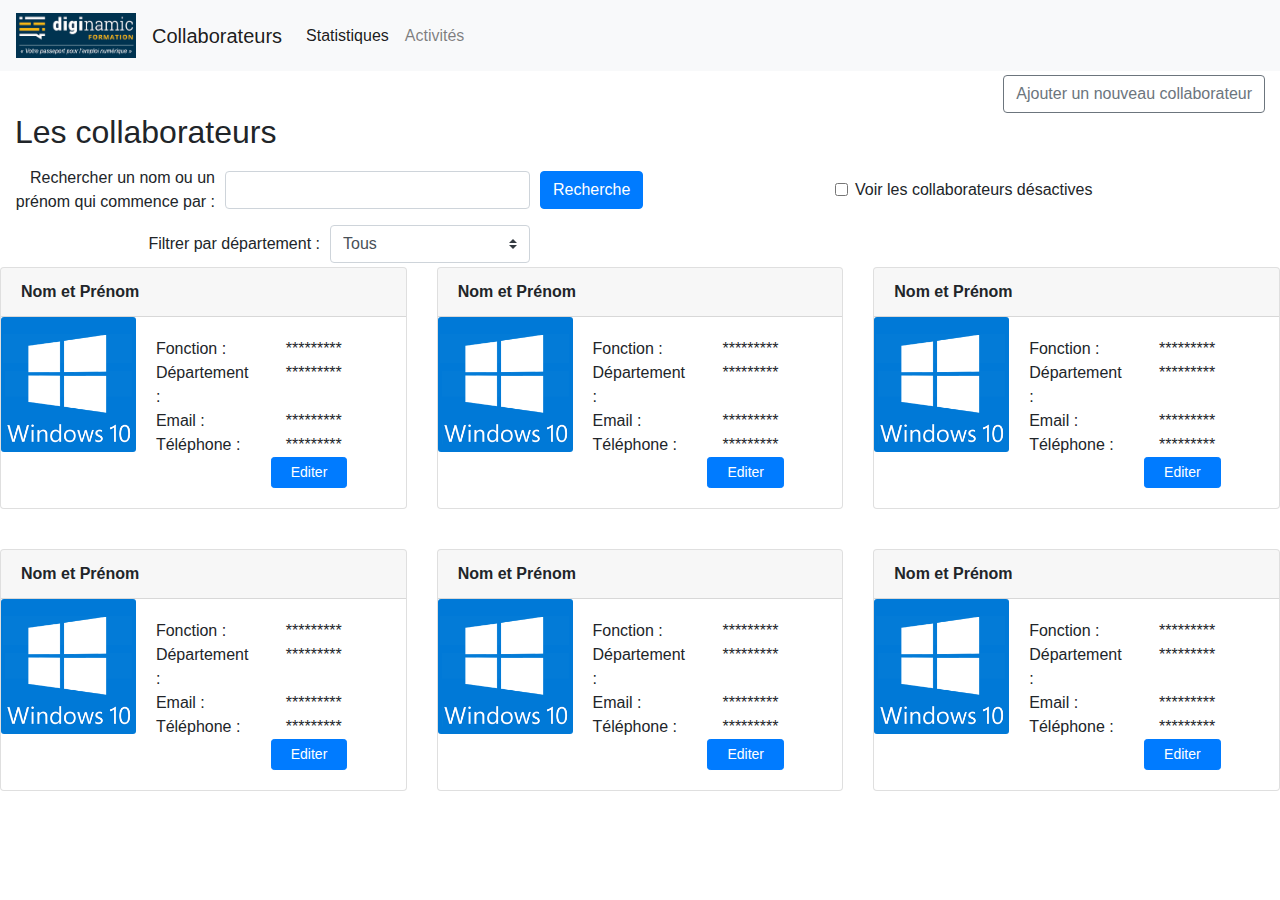
<file: index.html>
<!doctype html>
<html lang="fr">

<head>
    <!-- Required meta tags -->
    <meta charset="utf-8">
    <meta name="viewport" content="width=device-width, initial-scale=1, shrink-tofit=no">
    <!-- Bootstrap CSS -->
    <link rel="stylesheet" href="https://stackpath.bootstrapcdn.com/bootstrap/4.4.1/css/bootstrap.min.css"
        integrity="sha384-Vkoo8x4CGsO3+Hhxv8T/Q5PaXtkKtu6ug5TOeNV6gBiFeWPGFN9MuhOf23Q9Ifjh" crossorigin="anonymous">
    <title>SGP - Accueil</title>
</head>

<body>
    <!-- TODO -->
    <!-- Optional JavaScript -->
    <!-- jQuery first, then Popper.js, then Bootstrap JS -->
    <script src="https://code.jquery.com/jquery-3.4.1.slim.min.js" integrity="sha384-
    J6qa4849blE2+poT4WnyKhv5vZF5SrPo0iEjwBvKU7imGFAV0wwj1yYfoRSJoZ+n" crossorigin="anonymous">
    </script>
    <script src="https://cdn.jsdelivr.net/npm/popper.js@1.16.0/dist/umd/popper.min.js"
        integrity="sha384-Q6E9RHvbIyZFJoft+2mJbHaEWldlvI9IOYy5n3zV9zzTtmI3UksdQRVvoxMfooAo" crossorigin="anonymous">
    </script>
    <script src="https://stackpath.bootstrapcdn.com/bootstrap/4.4.1/js/bootstrap.min.js"
        integrity="sha384-wfSDF2E50Y2D1uUdj0O3uMBJnjuUD4Ih7YwaYd1iqfktj0Uod8GCExl3Og8ifwB6" crossorigin="anonymous">
    </script>

    <nav class="navbar navbar-expand-lg navbar-light bg-light">
        <a class="navbar-brand" href="https://www.diginamic.fr/">
            <img src="images/diginamic.png" width="120" height="45" alt="logo">
        </a>
        <a class="navbar-brand" href="index.html">
            Collaborateurs
        </a>
        <button class="navbar-toggler" type="button" data-toggle="collapse" data-target="#navbarSupportedContent"
            aria-controls="navbarSupportedContent" aria-expanded="false" aria-label="Toggle navigation">
            <span class="navbar-toggler-icon"></span>
        </button>

        <div class="collapse navbar-collapse" id="navbarSupportedContent">
            <ul class="navbar-nav mr-auto">
                <li class="nav-item active">
                    <a class="nav-link" href="stats.html">
                        Statistiques 
                    </a>
                </li>
                <li class="nav-item">
                    <a class="nav-link" href="activites.html">
                        Activités
                    </a>
                </li>                
            </ul>
        </div>
    </nav>
    <!-- filtre sur les collaborateurs -->
    <div class="container-fluid">
        <div class="d-flex justify-content-end">
            <a href="creer.html" type="button" class="btn btn-outline-secondary mt-1">
                Ajouter un nouveau collaborateur
            </a>
        </div>
        <h2>
            Les collaborateurs
        </h2>
        <form>
            <div class="form-row align-items-center">
                <label for="inputRecherche" class="col-sm-2 col-form-label text-right">
                    Rechercher un nom ou un prénom qui commence par :
                </label>
                <div class="col-sm-3">
                    <input type="text" class="form-control" id="inputRecherche">
                </div>
                <div class="col-sm-3">
                    <button type="submit" class="btn btn-primary">
                        Recherche
                    </button>
                </div>
                <div class="col-sm-3">
                    <input class="form-check-input" type="checkbox" id="colldesactives">
                    <label class="form-check-label" for="colldesactives">
                        Voir les collaborateurs désactives
                    </label>
                </div>
            </div>
            <div class="form-row align-items-center">
                <label for="filterDept" class="col-sm-3 col-form-label text-right">
                    Filtrer par département :
                </label>
                <div class="col-sm-2">
                    <select class="custom-select my-1 mr-sm-2" id="filterDept">
                        <option value="1" selected>Tous</option>
                        <option value="2">Comptabilité</option>
                        <option value="3">Ressources Humaines</option>
                        <option value="4">Informatique</option>
                    </select>
                </div>
            </div>
        </form>
    </div>
    <!-- Liste des collaborateurs -->
    <div class="row row-cols-1 row-cols-sm-2 row-cols-md-3">
        <div class="col mb-4">
            <div class="card mb-3" style="max-width: 550px;">
                <div class="card-header">
                    <strong>Nom et Prénom</strong>
                </div>
                <div class="row no-gutters">
                    <div class="col-md-4">
                        <img src="images/window.jpg" class="card-img" alt="window collaborateur">
                    </div>
                    <div class="col-md-8">
                        <div class="card-body">
                            <div class="card-text">
                                <div class="row">
                                    <div class="col">Fonction : </div>
                                    <div class="col">*********</div>
                                </div>
                                <div class="row ">
                                    <div class="col">Département : </div>
                                    <div class="col">*********</div>
                                </div>
                                <div class="row ">
                                    <div class="col">Email : </div>
                                    <div class="col">*********</div>
                                </div>
                                <div class="row ">
                                    <div class="col">Téléphone : </div>
                                    <div class="col">*********</div>
                                </div>
                                <a href="#" class="col-4 offset-6 btn btn-primary btn-sm">Editer</a>
                            </div>
                        </div>
                    </div>
                </div>
            </div>
        </div>

        <div class="col mb-4">
            <div class="card mb-3" style="max-width: 550px;">
                <div class="card-header">
                    <strong>Nom et Prénom</strong>
                </div>
                <div class="row no-gutters">
                    <div class="col-md-4">
                        <img src="images/window.jpg" class="card-img" alt="window collaborateur">
                    </div>
                    <div class="col-md-8">
                        <div class="card-body">
                            <div class="card-text">
                                <div class="row ">
                                    <div class="col">Fonction : </div>
                                    <div class="col">*********</div>
                                </div>
                                <div class="row ">
                                    <div class="col">Département : </div>
                                    <div class="col">*********</div>
                                </div>
                                <div class="row ">
                                    <div class="col">Email : </div>
                                    <div class="col">*********</div>
                                </div>
                                <div class="row ">
                                    <div class="col">Téléphone : </div>
                                    <div class="col">*********</div>
                                </div>
                                <a href="#" class="col-4 offset-6 btn btn-primary btn-sm">Editer</a>
                            </div>
                        </div>
                    </div>
                </div>
            </div>
        </div>

        <div class="col mb-4">
            <div class="card mb-3" style="max-width: 550px;">
                <div class="card-header">
                    <strong>Nom et Prénom</strong>
                </div>
                <div class="row no-gutters">
                    <div class="col-md-4">
                        <img src="images/window.jpg" class="card-img" alt="window collaborateur">
                    </div>
                    <div class="col-md-8">
                        <div class="card-body">
                            <div class="card-text">
                                <div class="row ">
                                    <div class="col">Fonction  : </div>
                                    <div class="col">*********</div>
                                </div>
                                <div class="row ">
                                    <div class="col">Département : </div>
                                    <div class="col">*********</div>
                                </div>
                                <div class="row ">
                                    <div class="col">Email : </div>
                                    <div class="col">*********</div>
                                </div>
                                <div class="row ">
                                    <div class="col">Téléphone : </div>
                                    <div class="col">*********</div>
                                </div>
                                <a href="#" class="col-4 offset-6 btn btn-primary btn-sm">Editer</a>
                            </div>
                        </div>
                    </div>
                </div>
            </div>
        </div>

        <div class="col mb-4">
            <div class="card mb-3" style="max-width: 550px;">
                <div class="card-header">
                    <strong>Nom et Prénom</strong>
                </div>
                <div class="row no-gutters">
                    <div class="col-md-4">
                        <img src="images/window.jpg" class="card-img" alt="window collaborateur">
                    </div>
                    <div class="col-md-8">
                        <div class="card-body">
                            <div class="card-text">
                                <div class="row ">
                                    <div class="col">Fonction  : </div>
                                    <div class="col">*********</div>
                                </div>
                                <div class="row ">
                                    <div class="col">Département : </div>
                                    <div class="col">*********</div>
                                </div>
                                <div class="row ">
                                    <div class="col">Email : </div>
                                    <div class="col">*********</div>
                                </div>
                                <div class="row ">
                                    <div class="col">Téléphone : </div>
                                    <div class="col">*********</div>
                                </div>
                                <a href="#" class="col-4 offset-6 btn btn-primary btn-sm">Editer</a>
                            </div>
                        </div>
                    </div>
                </div>
            </div>
        </div>

        <div class="col mb-4">
            <div class="card mb-3" style="max-width: 550px;">
                <div class="card-header">
                    <strong>Nom et Prénom</strong>
                </div>
                <div class="row no-gutters">
                    <div class="col-md-4">
                        <img src="images/window.jpg" class="card-img" alt="window collaborateur">
                    </div>
                    <div class="col-md-8">
                        <div class="card-body">
                            <div class="card-text">
                                <div class="row ">
                                    <div class="col">Fonction  : </div>
                                    <div class="col">*********</div>
                                </div>
                                <div class="row ">
                                    <div class="col">Département : </div>
                                    <div class="col">*********</div>
                                </div>
                                <div class="row ">
                                    <div class="col">Email : </div>
                                    <div class="col">*********</div>
                                </div>
                                <div class="row ">
                                    <div class="col">Téléphone : </div>
                                    <div class="col">*********</div>
                                </div>
                                <a href="#" class="col-4 offset-6 btn btn-primary btn-sm">Editer</a>
                            </div>
                        </div>
                    </div>
                </div>
            </div>
        </div>

        <div class="col mb-4">
            <div class="card mb-3" style="max-width: 550px;">
                <div class="card-header">
                    <strong>Nom et Prénom</strong>
                </div>
                <div class="row no-gutters">
                    <div class="col-md-4">
                        <img src="images/window.jpg" class="card-img" alt="window collaborateur">
                    </div>
                    <div class="col-md-8">
                        <div class="card-body">
                            <div class="card-text">
                                <div class="row ">
                                    <div class="col">Fonction  : </div>
                                    <div class="col">*********</div>
                                </div>
                                <div class="row ">
                                    <div class="col">Département : </div>
                                    <div class="col">*********</div>
                                </div>
                                <div class="row ">
                                    <div class="col">Email : </div>
                                    <div class="col">*********</div>
                                </div>
                                <div class="row ">
                                    <div class="col">Téléphone : </div>
                                    <div class="col">*********</div>
                                </div>
                                <a href="#" class="col-4 offset-6 btn btn-primary btn-sm">Editer</a>
                            </div>
                        </div>
                    </div>
                </div>
            </div>
        </div>
        <!-- Fin liste des collaborateurs -->
    </div>
</body>
</html>
</file>
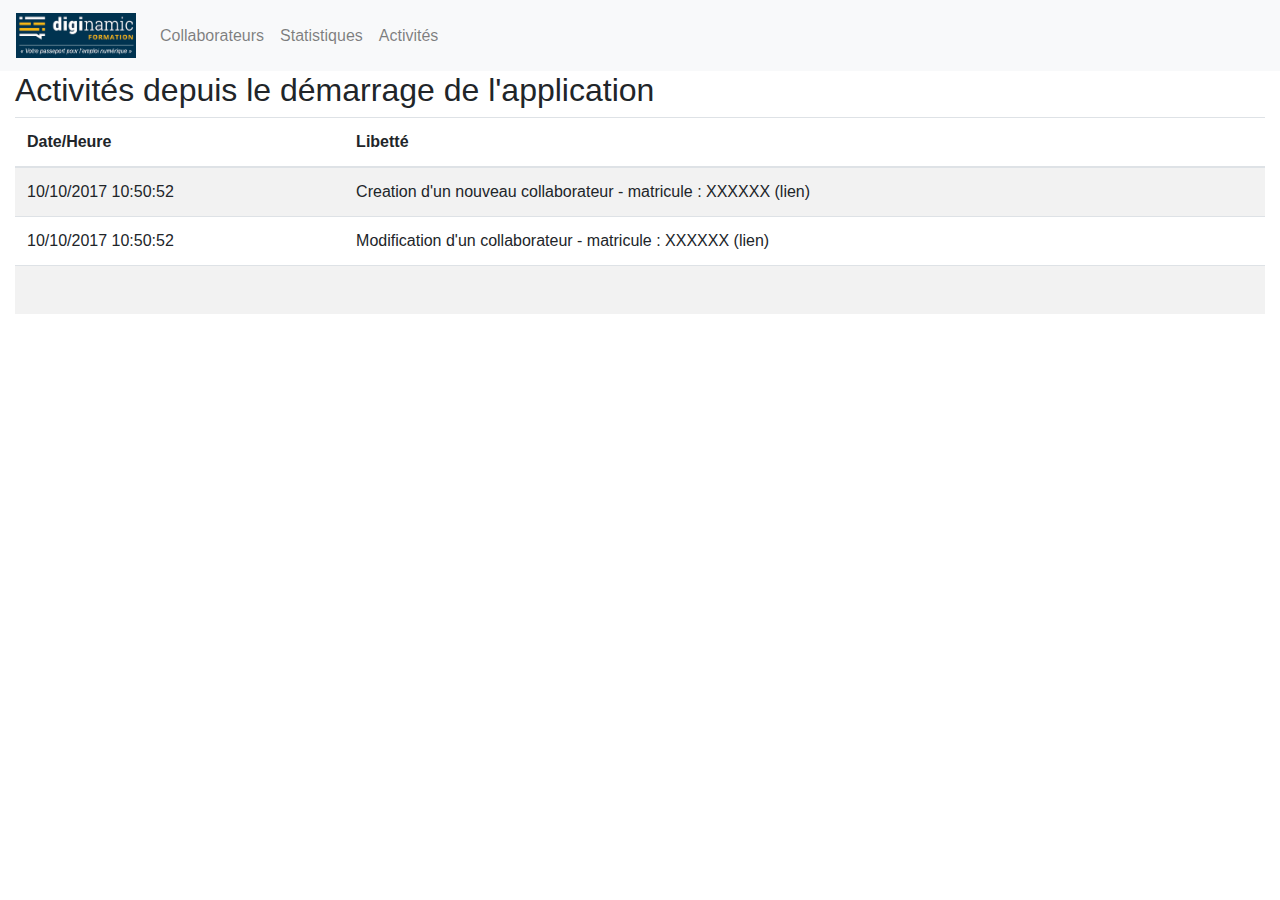
<file: activites.html>
<!doctype html>
<html lang="fr">

<head>
    <!-- Required meta tags -->
    <meta charset="utf-8">
    <meta name="viewport" content="width=device-width, initial-scale=1, shrink-tofit=no">
    <!-- Bootstrap CSS -->
    <link rel="stylesheet" href="https://stackpath.bootstrapcdn.com/bootstrap/4.4.1/css/bootstrap.min.css"
        integrity="sha384-Vkoo8x4CGsO3+Hhxv8T/Q5PaXtkKtu6ug5TOeNV6gBiFeWPGFN9MuhOf23Q9Ifjh" crossorigin="anonymous">
    <title>SGP - Statistiques</title>
</head>

<body>
    <!-- Optional JavaScript -->
    <!-- jQuery first, then Popper.js, then Bootstrap JS -->
    <script src="https://code.jquery.com/jquery-3.4.1.slim.min.js" integrity="sha384-
    J6qa4849blE2+poT4WnyKhv5vZF5SrPo0iEjwBvKU7imGFAV0wwj1yYfoRSJoZ+n" crossorigin="anonymous">
    </script>
    <script src="https://cdn.jsdelivr.net/npm/popper.js@1.16.0/dist/umd/popper.min.js"
        integrity="sha384-Q6E9RHvbIyZFJoft+2mJbHaEWldlvI9IOYy5n3zV9zzTtmI3UksdQRVvoxMfooAo" crossorigin="anonymous">
        </script>
    <script src="https://stackpath.bootstrapcdn.com/bootstrap/4.4.1/js/bootstrap.min.js"
        integrity="sha384-wfSDF2E50Y2D1uUdj0O3uMBJnjuUD4Ih7YwaYd1iqfktj0Uod8GCExl3Og8ifwB6" crossorigin="anonymous">
    </script>

    <nav class="navbar navbar-expand-lg navbar-light bg-light">
        <a class="navbar-brand" href="https://www.diginamic.fr/">
            <img src="images/diginamic.png" width="120" height="45" alt="logo">
        </a>
        <button class="navbar-toggler" type="button" data-toggle="collapse" data-target="#navbarSupportedContent"
            aria-controls="navbarSupportedContent" aria-expanded="false" aria-label="Toggle navigation">
            <span class="navbar-toggler-icon"></span>
        </button>
        <div class="collapse navbar-collapse" id="navbarSupportedContent">
            <ul class="navbar-nav mr-auto">
                <li class="nav-item">
                    <a class="nav-link" href="index.html">Collaborateurs</a>
                </li>
                <li class="nav-item">
                    <a class="nav-link" href="stats.html">Statistiques</a>
                </li>
                <li class="nav-item">
                    <a class="nav-link" href="activites.html">Activités</a>
                </li>
            </ul>
        </div>
    </nav>
    <!-- template Statistiques -->
    <div class="container-fluid">
        <h2>
            Activités depuis le démarrage de l'application
        </h2>
        <!-- Table -->
        <table class=" table table-striped">
            <thead>
                <tr>
                    <th scope="col">Date/Heure</th>
                    <th scope="col">Libetté</th>
                </tr>
            </thead>
            <tbody>
                <tr>
                    <td>10/10/2017 10:50:52</td>
                    <td>Creation d'un nouveau collaborateur - matricule : XXXXXX (lien)</td>
                </tr>
                <tr>
                    <td>10/10/2017 10:50:52</td>
                    <td>Modification d'un collaborateur - matricule : XXXXXX (lien)</td>
                </tr>
                <tr>
                    <td> &ensp; </td>
                    <td> &ensp; </td>
                </tr>             
            </tbody>
        </table>
        <!-- fin Table -->
    </div>
</body>
</file>
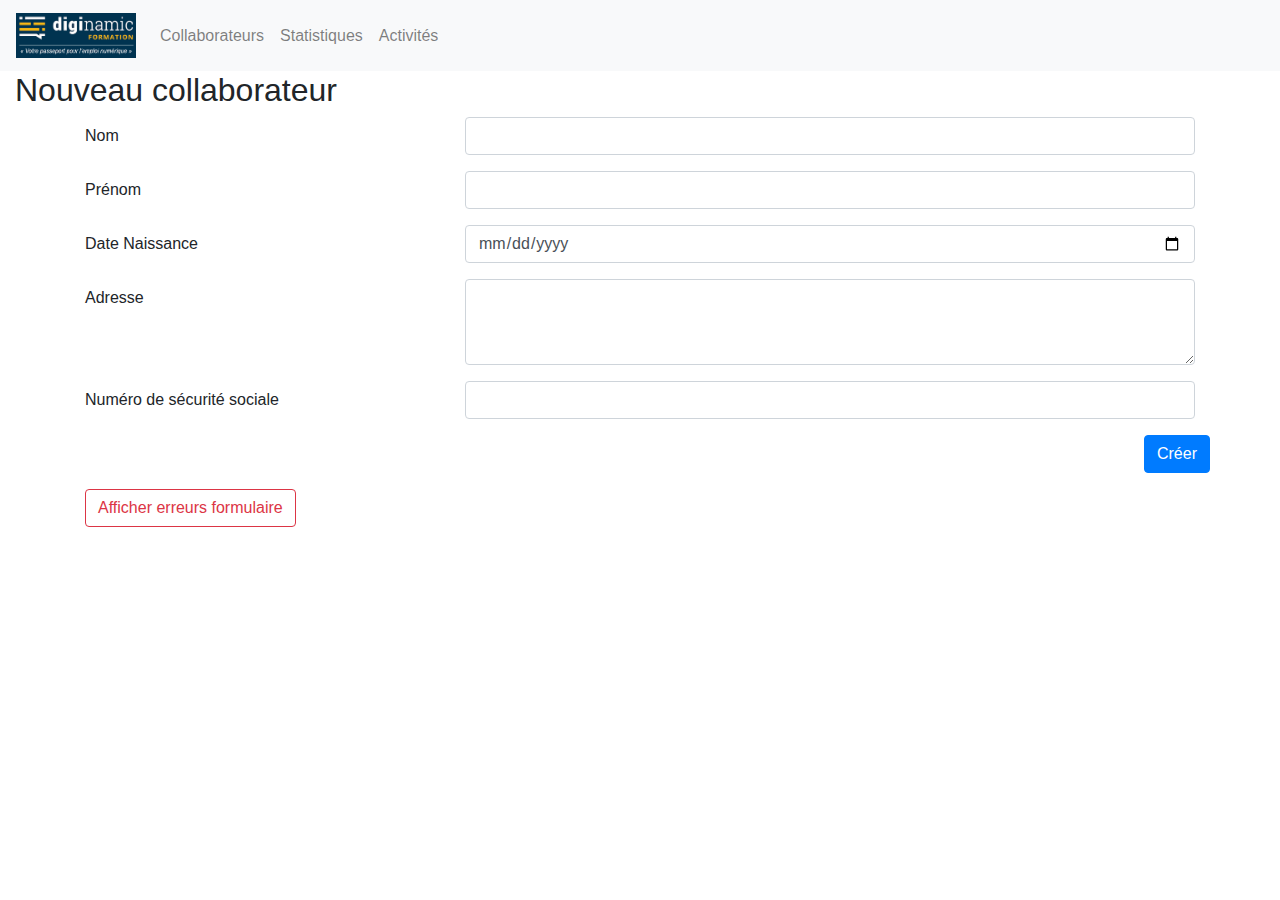
<file: creer.html>
<!doctype html>
<html lang="fr">

<head>
    <!-- Required meta tags -->
    <meta charset="utf-8">
    <meta name="viewport" content="width=device-width, initial-scale=1, shrink-tofit=no">
    <!-- Bootstrap CSS -->
    <link rel="stylesheet" href="https://stackpath.bootstrapcdn.com/bootstrap/4.4.1/css/bootstrap.min.css"
        integrity="sha384-Vkoo8x4CGsO3+Hhxv8T/Q5PaXtkKtu6ug5TOeNV6gBiFeWPGFN9MuhOf23Q9Ifjh" crossorigin="anonymous">
    <title>SGP - Creer un colaboarteur</title>
</head>

<body>
    <!-- Optional JavaScript -->
    <!-- jQuery first, then Popper.js, then Bootstrap JS -->
    <script src="https://code.jquery.com/jquery-3.4.1.slim.min.js" integrity="sha384-
    J6qa4849blE2+poT4WnyKhv5vZF5SrPo0iEjwBvKU7imGFAV0wwj1yYfoRSJoZ+n" crossorigin="anonymous">
    </script>
    <script src="https://cdn.jsdelivr.net/npm/popper.js@1.16.0/dist/umd/popper.min.js"
        integrity="sha384-Q6E9RHvbIyZFJoft+2mJbHaEWldlvI9IOYy5n3zV9zzTtmI3UksdQRVvoxMfooAo" crossorigin="anonymous">
        </script>
    <script src="https://stackpath.bootstrapcdn.com/bootstrap/4.4.1/js/bootstrap.min.js"
        integrity="sha384-wfSDF2E50Y2D1uUdj0O3uMBJnjuUD4Ih7YwaYd1iqfktj0Uod8GCExl3Og8ifwB6" crossorigin="anonymous">
    </script>

    <nav class="navbar navbar-expand-lg navbar-light bg-light">
        <a class="navbar-brand" href="https://www.diginamic.fr/">
            <img src="images/diginamic.png" width="120" height="45" alt="logo">
        </a>
        <button class="navbar-toggler" type="button" data-toggle="collapse" data-target="#navbarSupportedContent"
            aria-controls="navbarSupportedContent" aria-expanded="false" aria-label="Toggle navigation">
            <span class="navbar-toggler-icon"></span>
        </button>
        <div class="collapse navbar-collapse" id="navbarSupportedContent">
            <ul class="navbar-nav mr-auto">
                <li class="nav-item">
                    <a class="nav-link" href="index.html">Collaborateurs</a>
                </li>
                <li class="nav-item">
                    <a class="nav-link" href="stats.html">Statistiques</a>
                </li>
                <li class="nav-item">
                    <a class="nav-link" href="activites.html">Activités</a>
                </li>
            </ul>
        </div>
    </nav>
    <!-- template nouveau collaborateur -->
    <div class="container-fluid">
        <h2>Nouveau collaborateur</h2>
        <form class="container">
            <div class="form-group row">
                <label for="nomCollaborateur" class="col-sm-4 col-form-label">Nom</label>
                <div class="col-sm-8">
                    <input type="text" class="form-control" id="nomCollaborateur">
                </div>
            </div>
            <div class="form-group row">
                <label for="prenomCollaborateur" class="col-sm-4 col-form-label">Prénom</label>
                <div class="col-sm-8">
                    <input type="text" class="form-control" id="prenomCollaborateur">
                </div>
            </div>
            <div class="form-group row">
                <label for="dateNaissance" class="col-sm-4 col-form-label">Date Naissance</label>
                <div class="col-sm-8">
                    <input type="date" class="form-control" id="dateNaissance">
                </div>
            </div>
            <div class="form-group row">
                <label for="adresse" class="col-sm-4 col-form-label">Adresse</label>
                <div class="col-sm-8">
                    <textarea class="form-control" id="adresse" rows="3"></textarea>
                </div>
            </div>
            <div class="form-group row">
                <label for="numSecu" class="col-sm-4 col-form-label">Numéro de sécurité sociale</label>
                <div class="col-sm-8">
                    <input type="number" class="form-control" id="numSecu">
                </div>
            </div>
            <div class="form-group row justify-content-end">
                <button type="button" class="btn btn-primary" data-toggle="modal"
                    data-target="#staticBackdrop">Créer</button>
            </div>
            <a href="creer_errors.html" type="button" class="btn btn-outline-danger">Afficher erreurs formulaire</a>
        </form>
    </div>
    <!-- fin template nouveau collaborateur -->
    <!-- confrimation la création d'un collaborateur -->
    <div class="modal fade" id="staticBackdrop" data-backdrop="static" tabindex="-1" role="dialog"
        aria-labelledby="staticBackdropLabel" aria-hidden="true">
        <div class="modal-dialog" role="document">
            <div class="modal-content">
                <div class="modal-header">
                    <h5 class="modal-title" id="staticBackdropLabel">Création d'un collaborateur</h5>
                    <button type="button" class="close" data-dismiss="modal" aria-label="Close">
                        <span aria-hidden="true">&times;</span>
                    </button>
                </div>
                <div class="modal-body">
                    <p>Vous êtes sur le point de créer un nouveau collaborateur : </p>
                    <div class="row row-cols-1 row-cols-sm-2">
                        <div class="col">Nom</div>
                        <div class="col">************</div>
                        <div class="col">Prénom</div>
                        <div class="col">************</div>
                        <div class="col">Date de naissance</div>
                        <div class="col">************</div>
                        <div class="col">Adresss</div>
                        <div class="col">************</div>
                        <div class="col">Numero de sécurité sociale</div>
                        <div class="col">************</div>
                    </div>
                </div>
                <div class="modal-footer">
                    <button type="button" class="btn btn-danger" data-dismiss="modal">Annuler</button>
                    <button type="button" class="btn btn-primary">Confirmer</button>
                </div>
            </div>
        </div>
    </div>
    <!-- fin confrimation la création d'un collaborateur -->
</body>
</html>
</file>
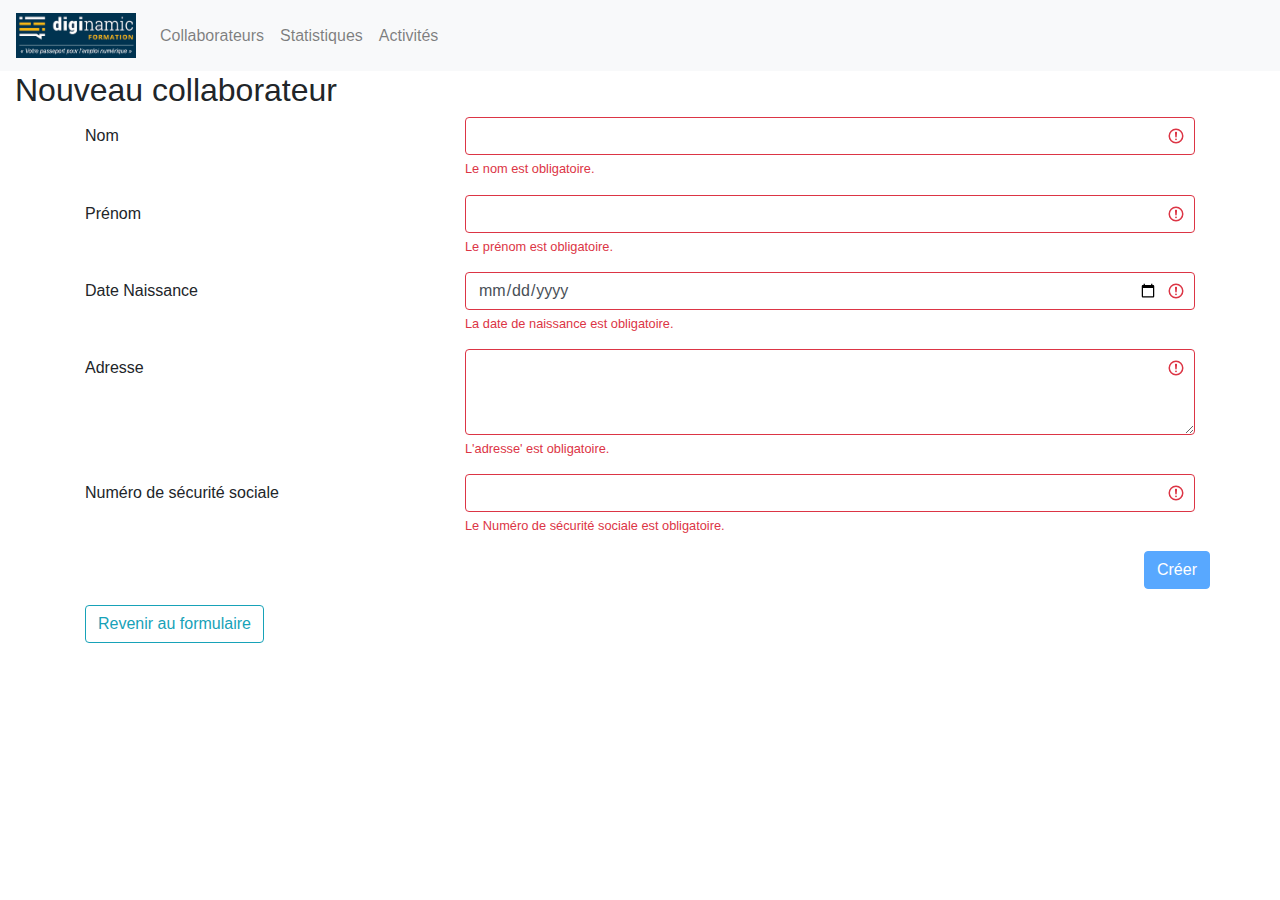
<file: creer_errors.html>
<!doctype html>
<html lang="fr">

<head>
    <!-- Required meta tags -->
    <meta charset="utf-8">
    <meta name="viewport" content="width=device-width, initial-scale=1, shrink-tofit=no">
    <!-- Bootstrap CSS -->
    <link rel="stylesheet" href="https://stackpath.bootstrapcdn.com/bootstrap/4.4.1/css/bootstrap.min.css"
        integrity="sha384-Vkoo8x4CGsO3+Hhxv8T/Q5PaXtkKtu6ug5TOeNV6gBiFeWPGFN9MuhOf23Q9Ifjh" crossorigin="anonymous">
    <title>SGP - Creer un colaboarteur avec erreurs</title>
</head>

<body>
    <!-- Optional JavaScript -->
    <!-- jQuery first, then Popper.js, then Bootstrap JS -->
    <script src="https://code.jquery.com/jquery-3.4.1.slim.min.js" integrity="sha384-
    J6qa4849blE2+poT4WnyKhv5vZF5SrPo0iEjwBvKU7imGFAV0wwj1yYfoRSJoZ+n" crossorigin="anonymous">
    </script>
    <script src="https://cdn.jsdelivr.net/npm/popper.js@1.16.0/dist/umd/popper.min.js"
        integrity="sha384-Q6E9RHvbIyZFJoft+2mJbHaEWldlvI9IOYy5n3zV9zzTtmI3UksdQRVvoxMfooAo" crossorigin="anonymous">
        </script>
    <script src="https://stackpath.bootstrapcdn.com/bootstrap/4.4.1/js/bootstrap.min.js"
        integrity="sha384-wfSDF2E50Y2D1uUdj0O3uMBJnjuUD4Ih7YwaYd1iqfktj0Uod8GCExl3Og8ifwB6" crossorigin="anonymous">
        </script>

    <nav class="navbar navbar-expand-lg navbar-light bg-light">
        <a class="navbar-brand" href="https://www.diginamic.fr/">
            <img src="images/diginamic.png" width="120" height="45" alt="logo">
        </a>
        <button class="navbar-toggler" type="button" data-toggle="collapse" data-target="#navbarSupportedContent"
            aria-controls="navbarSupportedContent" aria-expanded="false" aria-label="Toggle navigation">
            <span class="navbar-toggler-icon"></span>
        </button>
        <div class="collapse navbar-collapse" id="navbarSupportedContent">
            <ul class="navbar-nav mr-auto">
                <li class="nav-item">
                    <a class="nav-link" href="index.html">Collaborateurs</a>
                </li>
                <li class="nav-item">
                    <a class="nav-link" href="stats.html">Statistiques</a>
                </li>
                <li class="nav-item">
                    <a class="nav-link" href="activites.html">Activités</a>
                </li>
            </ul>
        </div>
    </nav>
    <!-- template nouveau collaborateur avec erreurs -->
    <div class="container-fluid">
        <h2>Nouveau collaborateur</h2>
        <form class="container">
            <div class="form-group row">
                <label for="nomCollaborateur" class="col-sm-4 col-form-label">Nom</label>
                <div class="col-sm-8">
                    <input type="text" id="nomCollaborateur" class="form-control is-invalid" required>
                    <div class="invalid-feedback"> Le nom est obligatoire. </div>
                </div>
            </div>
            <div class="form-group row">
                <label for="prenomCollaborateur" class="col-sm-4 col-form-label">Prénom</label>
                <div class="col-sm-8">
                    <input type="text" class="form-control is-invalid" required id="prenomCollaborateur">
                    <div class="invalid-feedback"> Le prénom est obligatoire. </div>
                </div>
            </div>
            <div class="form-group row">
                <label for="dateNaissance" class="col-sm-4 col-form-label">Date Naissance</label>
                <div class="col-sm-8">
                    <input type="date" class="form-control is-invalid" required id="dateNaissance">
                    <div class="invalid-feedback"> La date de naissance est obligatoire. </div>

                </div>
            </div>
            <div class="form-group row">
                <label for="adresse" class="col-sm-4 col-form-label">Adresse</label>
                <div class="col-sm-8">
                    <textarea class="form-control is-invalid" required id="adresse" rows="3"></textarea>
                    <div class="invalid-feedback"> L'adresse' est obligatoire. </div>
                </div>
            </div>
            <div class="form-group row">
                <label for="numSecu" class="col-sm-4 col-form-label">Numéro de sécurité sociale</label>
                <div class="col-sm-8">
                    <input type="number" class="form-control is-invalid" required id="numSecu">
                    <div class="invalid-feedback"> Le Numéro de sécurité sociale est obligatoire. </div>
                </div>
            </div>
            <div class="form-group row justify-content-end">
                <button type="button" class="btn btn-primary" disabled>Créer</button>
            </div>
            <a href="creer.html" type="button" class="btn btn-outline-info">Revenir au formulaire</a>
        </form>
    </div>
    <!-- fin template nouveau collaborateur avec erreurs -->
</body>
</file>
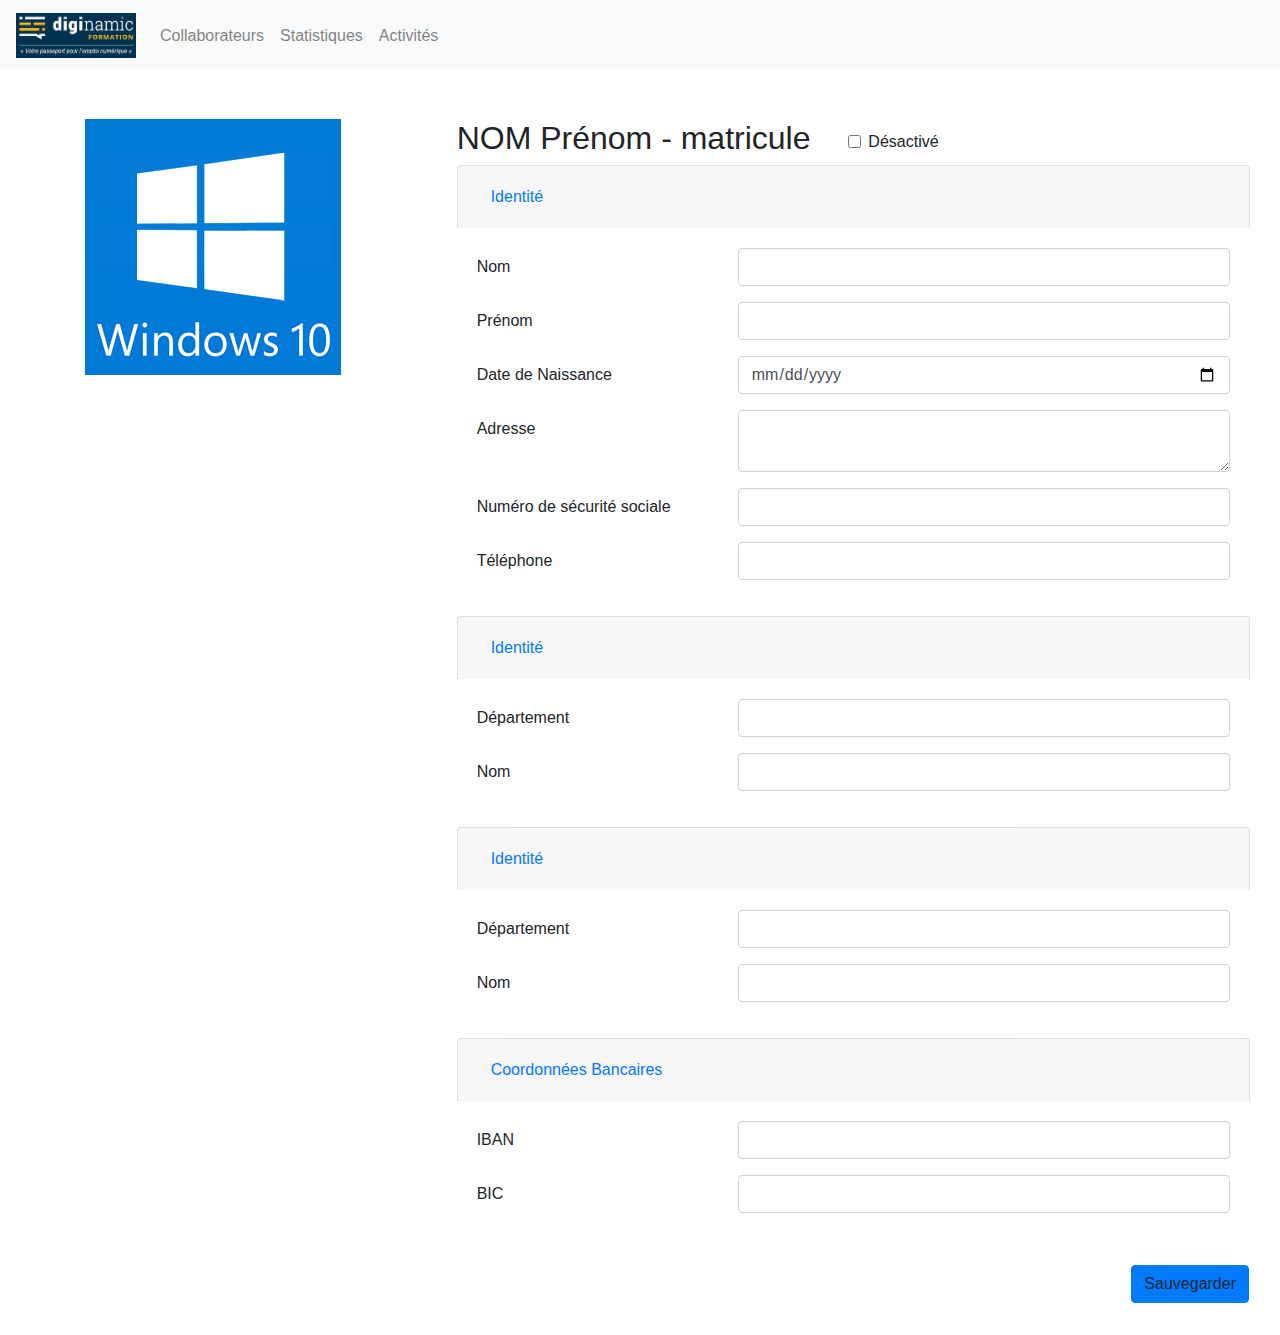
<file: editer.html>
<!doctype html>
<html lang="fr">

<head>
    <!-- Required meta tags -->
    <meta charset="utf-8">
    <meta name="viewport" content="width=device-width, initial-scale=1, shrink-tofit=no">
    <!-- Bootstrap CSS -->
    <link rel="stylesheet" href="https://stackpath.bootstrapcdn.com/bootstrap/4.4.1/css/bootstrap.min.css"
        integrity="sha384-Vkoo8x4CGsO3+Hhxv8T/Q5PaXtkKtu6ug5TOeNV6gBiFeWPGFN9MuhOf23Q9Ifjh" crossorigin="anonymous">
    <title>SGP - Editer un colaboarteur</title>
</head>

<body>
    <!-- Optional JavaScript -->
    <!-- jQuery first, then Popper.js, then Bootstrap JS -->
    <script src="https://code.jquery.com/jquery-3.4.1.slim.min.js" integrity="sha384-
    J6qa4849blE2+poT4WnyKhv5vZF5SrPo0iEjwBvKU7imGFAV0wwj1yYfoRSJoZ+n" crossorigin="anonymous">
    </script>
    <script src="https://cdn.jsdelivr.net/npm/popper.js@1.16.0/dist/umd/popper.min.js"
        integrity="sha384-Q6E9RHvbIyZFJoft+2mJbHaEWldlvI9IOYy5n3zV9zzTtmI3UksdQRVvoxMfooAo" crossorigin="anonymous">
        </script>
    <script src="https://stackpath.bootstrapcdn.com/bootstrap/4.4.1/js/bootstrap.min.js"
        integrity="sha384-wfSDF2E50Y2D1uUdj0O3uMBJnjuUD4Ih7YwaYd1iqfktj0Uod8GCExl3Og8ifwB6" crossorigin="anonymous">
        </script>

    <nav class="navbar navbar-expand-lg navbar-light bg-light">
        <a class="navbar-brand" href="https://www.diginamic.fr/">
            <img src="images/diginamic.png" width="120" height="45" alt="logo">
        </a>
        <button class="navbar-toggler" type="button" data-toggle="collapse" data-target="#navbarSupportedContent"
            aria-controls="navbarSupportedContent" aria-expanded="false" aria-label="Toggle navigation">
            <span class="navbar-toggler-icon"></span>
        </button>
        <div class="collapse navbar-collapse" id="navbarSupportedContent">
            <ul class="navbar-nav mr-auto">
                <li class="nav-item">
                    <a class="nav-link" href="index.html">Collaborateurs</a>
                </li>
                <li class="nav-item">
                    <a class="nav-link" href="stats.html">Statistiques</a>
                </li>
                <li class="nav-item">
                    <a class="nav-link" href="activites.html">Activités</a>
                </li>
            </ul>
        </div>
    </nav>

    <div class="container-fluid">
        <div class="row">
            <div class="col-sm-4 mt-5">
                <img src="images/photo.jpg" class="img-fluid mx-auto d-block" alt="Photo collaborateur">
            </div>
            <div class="col-sm-8 mt-5">
                <!-- form pour remplir -->
                <form class="container">
                    <div class="row align-items-center">
                        <div class="col">
                            <h2>NOM Prénom - matricule</h2>
                        </div>
                        <div class="col">
                            <input class="form-check-input" type="checkbox" id="colldesactives">
                            <label class="form-check-label" for="colldesactives"> Désactivé </label>
                        </div>
                    </div>
                    <!-- card identité -->
                    <div class="accordion" id="accordionExample">
                        <div class="card">
                            <div class="card-header" id="headingIdentite">
                                <button class="btn btn-link" type="button" data-toggle="collapse"
                                    data-target="#collapseIdentite" aria-expanded="true"
                                    aria-controls="collapseIdentite">
                                    Identité
                                </button>
                            </div>
                        </div>
                        <div id="collapseIdentite" class="collapse show" aria-labelledby="headingIdentite"
                            data-parent="#accordionExample">
                            <div class="card-body">
                                <div class="form-group row">
                                    <label for="nomCollaborateur" class="col-md-4 col-form-label md-text-right">
                                        Nom
                                    </label>
                                    <div class="col-sm-8">
                                        <input type="text" class="form-control" id="nomCollaborateur">
                                    </div>
                                </div>
                                <div class="form-group row">
                                    <label for="prenomCollaborateur" class="col-md-4 col-form-label md-text-right">
                                        Prénom
                                    </label>
                                    <div class="col-sm-8">
                                        <input type="text" class="form-control" id="prenomCollaborateur">
                                    </div>
                                </div>
                                <div class="form-group row">
                                    <label for="dateNaissance" class="col-md-4 col-form-label md-text-right">
                                        Date de Naissance
                                    </label>
                                    <div class="col-sm-8">
                                        <input type="date" class="form-control" id="dateNaissance">
                                    </div>
                                </div>
                                <div class="form-group row">
                                    <label for="adresse" class="col-md-4 col-form-label md-text-right">
                                        Adresse
                                    </label>
                                    <div class="col-sm-8">
                                        <textarea class="form-control" id="adresse" rows="2"></textarea>
                                    </div>
                                </div>
                                <div class="form-group row">
                                    <label for="numSecu" class="col-md-4 col-form-label md-text-right">
                                        Numéro de sécurité sociale
                                    </label>
                                    <div class="col-sm-8">
                                        <input type="number" class="form-control" id="numSecu">
                                    </div>
                                </div>
                                <div class="form-group row">
                                    <label for="phone" class="col-md-4 col-form-label md-text-right">
                                        Téléphone
                                    </label>
                                    <div class="col-sm-8">
                                        <input type="tel" class="form-control" id="phone">
                                    </div>
                                </div>
                            </div>
                        </div>
                    </div>
                    <!-- fin card identité -->
                    <!-- card poste -->
                    <div class="accordion" id="accordionExample">
                        <div class="card">
                            <div class="card-header" id="headingIdentite">
                                <button class="btn btn-link" type="button" data-toggle="collapse"
                                    data-target="#collapseIdentite" aria-expanded="true"
                                    aria-controls="collapseIdentite">
                                    Identité
                                </button>
                            </div>
                        </div>
                        <div id="collapseIdentite" class="collapse show" aria-labelledby="headingIdentite"
                            data-parent="#accordionExample">
                            <div class="card-body">
                                <div class="form-group row">
                                    <label for="Département" class="col-md-4 col-form-label md-text-right">
                                        Département
                                    </label>
                                    <div class="col-sm-8">
                                        <input type="text" class="form-control" id="Département">
                                    </div>
                                </div>
                                <div class="form-group row">
                                    <label for="Département-nom" class="col-md-4 col-form-label md-text-right">
                                        Nom
                                    </label>
                                    <div class="col-sm-8">
                                        <input type="text" class="form-control" id="Département-nom">
                                    </div>
                                </div>
                            </div>
                        </div>
                    </div>
                    <!-- fin card poste -->
                    <!-- card poste -->
                    <div class="accordion" id="accordionExample">
                        <div class="card">
                            <div class="card-header" id="headingIdentite">
                                <button class="btn btn-link" type="button" data-toggle="collapse"
                                    data-target="#collapseIdentite" aria-expanded="true"
                                    aria-controls="collapseIdentite">
                                    Identité
                                </button>
                            </div>
                        </div>
                        <div id="collapseIdentite" class="collapse show" aria-labelledby="headingIdentite"
                            data-parent="#accordionExample">
                            <div class="card-body">
                                <div class="form-group row">
                                    <label for="Département" class="col-md-4 col-form-label md-text-right">
                                        Département
                                    </label>
                                    <div class="col-sm-8">
                                        <input type="text" class="form-control" id="Département">
                                    </div>
                                </div>
                                <div class="form-group row">
                                    <label for="Département-nom" class="col-md-4 col-form-label md-text-right">
                                        Nom
                                    </label>
                                    <div class="col-sm-8">
                                        <input type="text" class="form-control" id="Département-nom">
                                    </div>
                                </div>
                            </div>
                        </div>
                    </div>
                    <!-- fin card poste -->
                    <!-- card Coordonnées Bancaires -->
                    <div class="accordion" id="accordionExample">
                        <div class="card">
                            <div class="card-header" id="headingIdentite">
                                <button class="btn btn-link" type="button" data-toggle="collapse"
                                    data-target="#collapseIdentite" aria-expanded="true"
                                    aria-controls="collapseIdentite">
                                    Coordonnées Bancaires
                                </button>
                            </div>
                        </div>
                        <div id="collapseIdentite" class="collapse show" aria-labelledby="headingIdentite"
                            data-parent="#accordionExample">
                            <div class="card-body">
                                <div class="form-group row">
                                    <label for="IBAN" class="col-md-4 col-form-label md-text-right">
                                        IBAN
                                    </label>
                                    <div class="col-sm-8">
                                        <input type="text" class="form-control" id="IBAN">
                                    </div>
                                </div>
                                <div class="form-group row">
                                    <label for="BIC" class="col-md-4 col-form-label md-text-right">
                                        BIC
                                    </label>
                                    <div class="col-sm-8">
                                        <input type="text" class="form-control" id="BIC">
                                    </div>
                                </div>
                            </div>
                        </div>
                    </div>
                    <!-- fin Coordonnées Bancaires -->
                    <div class="form-group row justify-content-end">
                        <a type="button" class="btn btn-primary m-3">Sauvegarder</a>
                    </div>
                </form>
                <!-- fin form pour remplir -->
            </div>
        </div>
    </div>
</body>
</file>
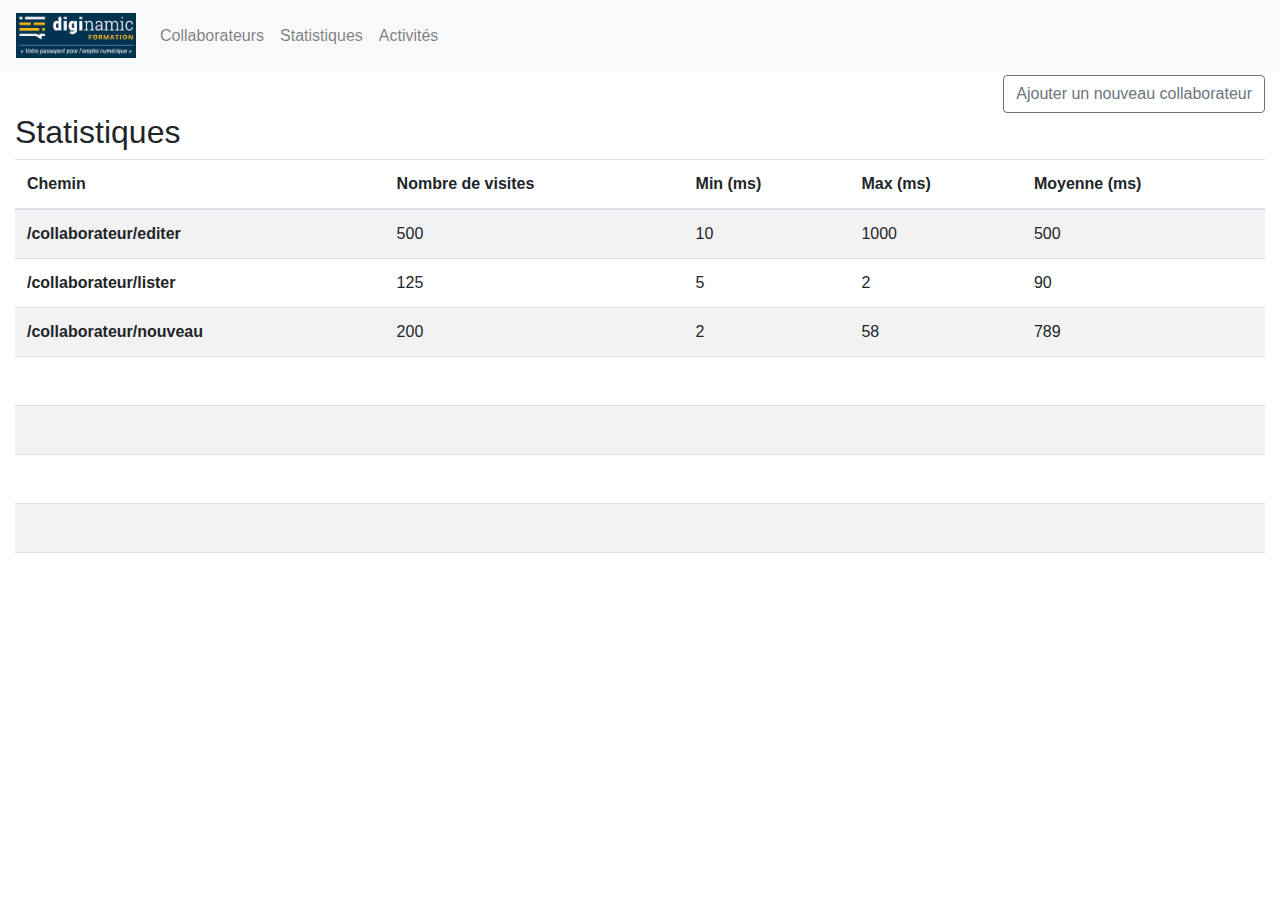
<file: stats.html>
<!doctype html>
<html lang="fr">

<head>
    <!-- Required meta tags -->
    <meta charset="utf-8">
    <meta name="viewport" content="width=device-width, initial-scale=1, shrink-tofit=no">
    <!-- Bootstrap CSS -->
    <link rel="stylesheet" href="https://stackpath.bootstrapcdn.com/bootstrap/4.4.1/css/bootstrap.min.css"
        integrity="sha384-Vkoo8x4CGsO3+Hhxv8T/Q5PaXtkKtu6ug5TOeNV6gBiFeWPGFN9MuhOf23Q9Ifjh" crossorigin="anonymous">
    <title>SGP - Statistiques</title>
</head>

<body>
    <!-- Optional JavaScript -->
    <!-- jQuery first, then Popper.js, then Bootstrap JS -->
    <script src="https://code.jquery.com/jquery-3.4.1.slim.min.js" integrity="sha384-
    J6qa4849blE2+poT4WnyKhv5vZF5SrPo0iEjwBvKU7imGFAV0wwj1yYfoRSJoZ+n" crossorigin="anonymous">
    </script>
    <script src="https://cdn.jsdelivr.net/npm/popper.js@1.16.0/dist/umd/popper.min.js"
        integrity="sha384-Q6E9RHvbIyZFJoft+2mJbHaEWldlvI9IOYy5n3zV9zzTtmI3UksdQRVvoxMfooAo" crossorigin="anonymous">
        </script>
    <script src="https://stackpath.bootstrapcdn.com/bootstrap/4.4.1/js/bootstrap.min.js"
        integrity="sha384-wfSDF2E50Y2D1uUdj0O3uMBJnjuUD4Ih7YwaYd1iqfktj0Uod8GCExl3Og8ifwB6" crossorigin="anonymous">
    </script>

    <nav class="navbar navbar-expand-lg navbar-light bg-light">
        <a class="navbar-brand" href="https://www.diginamic.fr/">
            <img src="images/diginamic.png" width="120" height="45" alt="logo">
        </a>
        <button class="navbar-toggler" type="button" data-toggle="collapse" data-target="#navbarSupportedContent"
            aria-controls="navbarSupportedContent" aria-expanded="false" aria-label="Toggle navigation">
            <span class="navbar-toggler-icon"></span>
        </button>
        <div class="collapse navbar-collapse" id="navbarSupportedContent">
            <ul class="navbar-nav mr-auto">
                <li class="nav-item">
                    <a class="nav-link" href="index.html">Collaborateurs</a>
                </li>
                <li class="nav-item">
                    <a class="nav-link" href="stats.html">Statistiques</a>
                </li>
                <li class="nav-item">
                    <a class="nav-link" href="activites.html">Activités</a>
                </li>
            </ul>
        </div>
    </nav>
    <!-- template Statistiques -->
    <div class="container-fluid">
        <div class="d-flex justify-content-end">
            <a href="creer.html" type="button" class="btn btn-outline-secondary mt-1">
                Ajouter un nouveau collaborateur
            </a>
        </div>
        <h2>
            Statistiques
        </h2>
        <!-- Table -->
        <table class=" table table-striped">
            <thead>
                <tr>
                    <th scope="col">Chemin</th>
                    <th scope="col">Nombre de visites</th>
                    <th scope="col">Min (ms)</th>
                    <th scope="col">Max (ms)</th>
                    <th scope="col">Moyenne (ms)</th>
                </tr>
            </thead>
            <tbody>
                <tr>
                    <th scope="row">/collaborateur/editer</th>
                    <td>500</td>
                    <td>10</td>
                    <td>1000</td>
                    <td>500</td>
                </tr>
                <tr>
                    <th scope="row">/collaborateur/lister</th>
                    <td>125</td>
                    <td>5</td>
                    <td>2</td>
                    <td>90</td>
                </tr>
                <tr>
                    <th scope="row">/collaborateur/nouveau</th>
                    <td>200</td>
                    <td>2</td>
                    <td>58</td>
                    <td>789</td>
                </tr>
                <tr>
                    <th scope="row"> &ensp; </th>
                    <td></td>
                    <td></td>
                    <td></td>
                    <td></td>
                </tr>
                <tr>
                    <th scope="row"> &ensp; </th>
                    <td></td>
                    <td></td>
                    <td></td>
                    <td></td>
                </tr>
                <tr>
                    <th scope="row"> &ensp; </th>
                    <td></td>
                    <td></td>
                    <td></td>
                    <td></td>
                </tr>
                <tr>
                    <th scope="row"> &ensp; </th>
                    <td></td>
                    <td></td>
                    <td></td>
                    <td></td>
                </tr>
                <tr>
                    <th scope="row"> &ensp; </th>
                    <td></td>
                    <td></td>
                    <td></td>
                    <td></td>
                </tr>
            </tbody>
        </table>
        <!-- fin Table -->
    </div>
    <!-- fin template Statistiques -->
</body>
</file>
